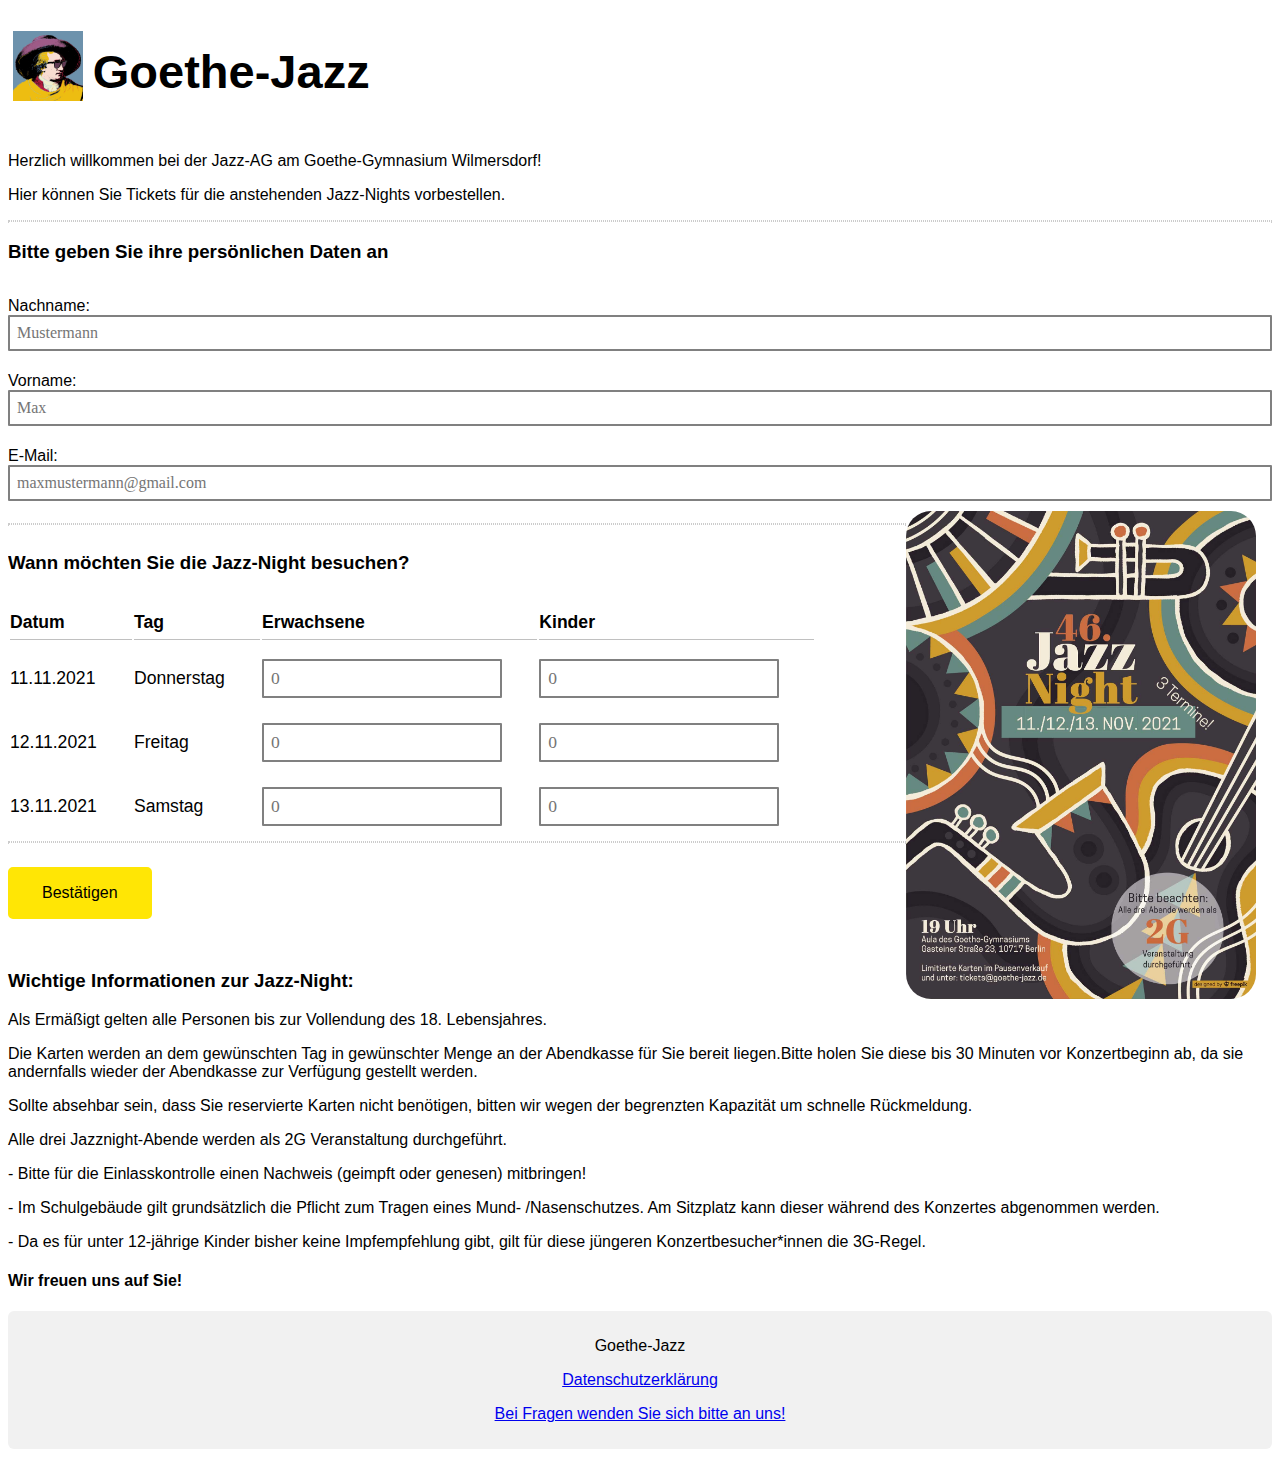
<file: Sebastian Code/index.html>
<!DOCTYPE html>
<html>
<meta name="viewport" content="width=device-width, initial-scale=1.0">
<head>
    <title>Goethe-Jazz</title>
    <link rel="shortcut icon" href="favicon.ico" type="image/x-icon"> 
    <link rel="stylesheet" href="style.css">
    <script src="https://smtpjs.com/v3/smtp.js"></script>
    <script type="text/javascript">
    var mail = document.getElementById(email);
        function sendEmail() {
          Email.send({
            Host: "w0178e8d.kasserver.com",
            Username: "tickets@goethe-jazz.de",
            Password: "!321Tickets##",
            To(mail),
            From: "tickets@goethe-jazz.de",
            Subject: "Test email",
            Body: "Test test test",
          })
            .then(function (message) {
          alert("mail sent successfully")
             });
             function(error, response){
        if (error) console.log( error );
        else console.log(response);
        }
      </script>
</head> 
<body> 
    <div class="header">
        <img src="goethe.jpg" alt="[logo]" />
        <h1>Goethe-Jazz</h1>
      </div>
    <div>
    <br style="clear: both;" />
    </div>
    <div id="info1">
        <p>Herzlich willkommen bei der Jazz-AG am Goethe-Gymnasium Wilmersdorf!</p>
        <p>Hier können Sie Tickets für die anstehenden Jazz-Nights vorbestellen.</p>
    </div>
        <hr>
</div>
<h3>Bitte geben Sie ihre persönlichen Daten an</h3>


    <form action="https://sheetdb.io/api/v1/w23g9a7ojvgxa" method="POST" id="sheetdb-form">
        <div id="names">
            <div class="name">
                Nachname: <input name="data[name]" placeholder="Mustermann">
            </div>
            <div class="name">
                Vorname: <input name="data[lastname]" placeholder="Max">
            </div>
            <div class="mail">
                E-Mail: <input name="data[email]" id="email" placeholder="maxmustermann@gmail.com">
            </div>
            <img id="flyer_46"src="flyer_46.jazznight.jpg" alt="[flyer_46]">
        </div>
        <hr>
        <div style="overflow-x:auto;">
            <h3>Wann möchten Sie die Jazz-Night besuchen?</h3>
            <table id="dates">
                <tr>
                    <th>Datum</th>
                    <th class="Tag">Tag</th>
                    <th>Erwachsene</th>
                    <th>Kinder</th>
                </tr>
                <tr>
                    <td>11.11.2021</td>
                    <td class="Tag">Donnerstag</td>
                    <td><input type="number" name="data[erw1]" placeholder="0"></td>
                    <td><input type="number" name="data[erm1]" placeholder="0"></td>
                </tr>
                <tr>
                    <td>12.11.2021</td>
                    <td class="Tag">Freitag</td>
                    <td><input type="number" name="data[erw2]" placeholder="0"></td>
                    <td><input type="number" name="data[erm2]" placeholder="0"></td>
                </tr>
                <tr>
                    <td>13.11.2021</td>
                    <td class="Tag">Samstag</td>
                    <td><input type="number" name="data[erw3]" placeholder="0"></td>
                    <td><input type="number" name="data[erm3]" placeholder="0"></td>
                </tr>
            </table>
        </div>
        <hr>
      
        <div class=Buttons>
            <button id="submitbutton" onclick="sendEmail()">Bestätigen</button>
        </div>
    
    <script>
        var form = document.getElementById('sheetdb-form');
        form.addEventListener("submit", e => {
        e.preventDefault();
        fetch(form.action, {
            method : "POST",
            body: new FormData(document.getElementById("sheetdb-form")),
        })
        .then(
            response => response.json())
        // .then((html) => {
        //     // email code
        // alert('Vielen Dank für Ihre Vorbestellung! Sie erhalten in Kürze eine Bestätigungs-Email')
            
    });
     });
    




  </script>

  <p id="myText" style="display: none;">Ich bin der Text</p>
        <h3>Wichtige Informationen zur Jazz-Night:</h3>
      </div>
      <div id="info2">
            <p>Als Ermäßigt gelten alle Personen bis zur Vollendung des 18. Lebensjahres.</p>
            <p>Die Karten werden an dem gewünschten Tag in
                gewünschter Menge an der Abendkasse für Sie bereit liegen.Bitte holen Sie diese bis
                30 Minuten vor Konzertbeginn ab, da sie andernfalls wieder der Abendkasse zur
                Verfügung gestellt werden.</p>
            <p> Sollte absehbar sein, dass Sie reservierte Karten nicht benötigen, bitten wir wegen der
                begrenzten Kapazität um schnelle Rückmeldung.</p>
            <p>Alle drei Jazznight-Abende werden als 2G Veranstaltung durchgeführt.</p>
            <p>- Bitte für die Einlasskontrolle einen Nachweis (geimpft oder genesen)
                mitbringen!</p>
            <p>- Im Schulgebäude gilt grundsätzlich die Pflicht zum Tragen eines Mund-
                /Nasenschutzes. Am Sitzplatz kann dieser während des Konzertes abgenommen
                werden.</p>
            <p>- Da es für unter 12-jährige Kinder bisher keine Impfempfehlung gibt, gilt für
                diese jüngeren Konzertbesucher*innen die 3G-Regel.</p>
            <h4> Wir freuen uns auf Sie!</h4>
      </div>
      <div>
          <footer id="footer">
            <p>Goethe-Jazz</p>
            <a href="https://www.goethe-jazz.de/datenschutzerklaerung/">Datenschutzerklärung</a>
            <p><a href="mailto:tickets@goethe-jazz.de">Bei Fragen wenden Sie sich bitte an uns!</a></p>
          </footer>
      </div>


  </form>
</body>
</html>
</file>
<file: Sebastian Code/style.css>
body 
{font-family: 'Lato', sans-serif;}
hr 
{border: 1px dotted #ccc;}

.header img {
                float: left;
                width: 70px;
                height: 70px;
                padding-left: 0.3em;
                background: #ffffff;
                }
.header h1 {
                position: relative;
                font-size: 47px;
                top: 13px;
                left: 10px;
                } 
        @media screen and (max-width: 375px) {
            .header h1 {
                position: relative;
                font-size: 38px;
                top: 13px;
                left: 10px;
                } 
        }             
        input, select { border-radius: 1px;
                        border: 2px solid grey;
                        box-sizing: border-box;
                        font-size: 1em;
                        font-family: "sans-serif";
                        width: 100%;
                        padding: 7px;}
        img#flyer_46 {
            max-width: 350px; 
                    height: auto; 
                    float: right;
                    margin-right: 1em;
                    border: olive;
                    border-radius: 25px;
                    background: #ffffff;}
        @media screen and (max-width: 1050px) {
            img#flyer_46 {
                display: none; }
        }
        #names {
            font-size: 1em;
            padding-top: 1em;
            padding-bottom: 0.3em;}
        .name {
            padding-bottom: 1.3em;
        }
        .mail {
            padding-bottom: 0.6em;
        }
        table#dates th { text-align: left;
                    font-size: 1.2em; 
                    padding: 10px;
                    border-bottom: 1px solid silver;}
        @media screen and (max-width: 400px) {
            .Tag {
                display: none;}
        }
        table#dates td, table#dates th {  padding: 1em 2em 0.3em 0; 
                                            font-size: 1.1em;
                                            margin: 2;}
        @media screen and (max-width: 375px) {
            table#dates td, table#dates th {  padding: 1em 1.1em 0.3em 0; 
                                            font-size: 1em;
                                            margin: 2;}
        }                                   
        input[type=button] { width: 3.5em; 
                            height: 1.85em;}
        #submitbutton { padding-left: 2em;
                        margin-top: 1em;
                        transition-duration: 0.25s;
                        background-color: #ffe605;
                        border: 2px solid #ffe605;
                        border-radius: 5px;
                        color: black;
                        padding: 15px 32px;
                        margin-bottom: 2em;
                        text-align: center;
                        text-decoration: none;
                        display: inline-block;
                        font-size: 16px;}
        #submitbutton:hover {   background-color: #ffda05;
                                border: 2px solid #ffda05;
                                color: black;
                                padding: 15px 32px;
                                text-align: center;
                                text-decoration: none;
                                display: inline-block;
                                font-size: 16px;}
        #footer {   background-color: #F1F1F1;
                    text-align: center;
                    padding: 10px;
                    border-radius: 6px;}
</file>
